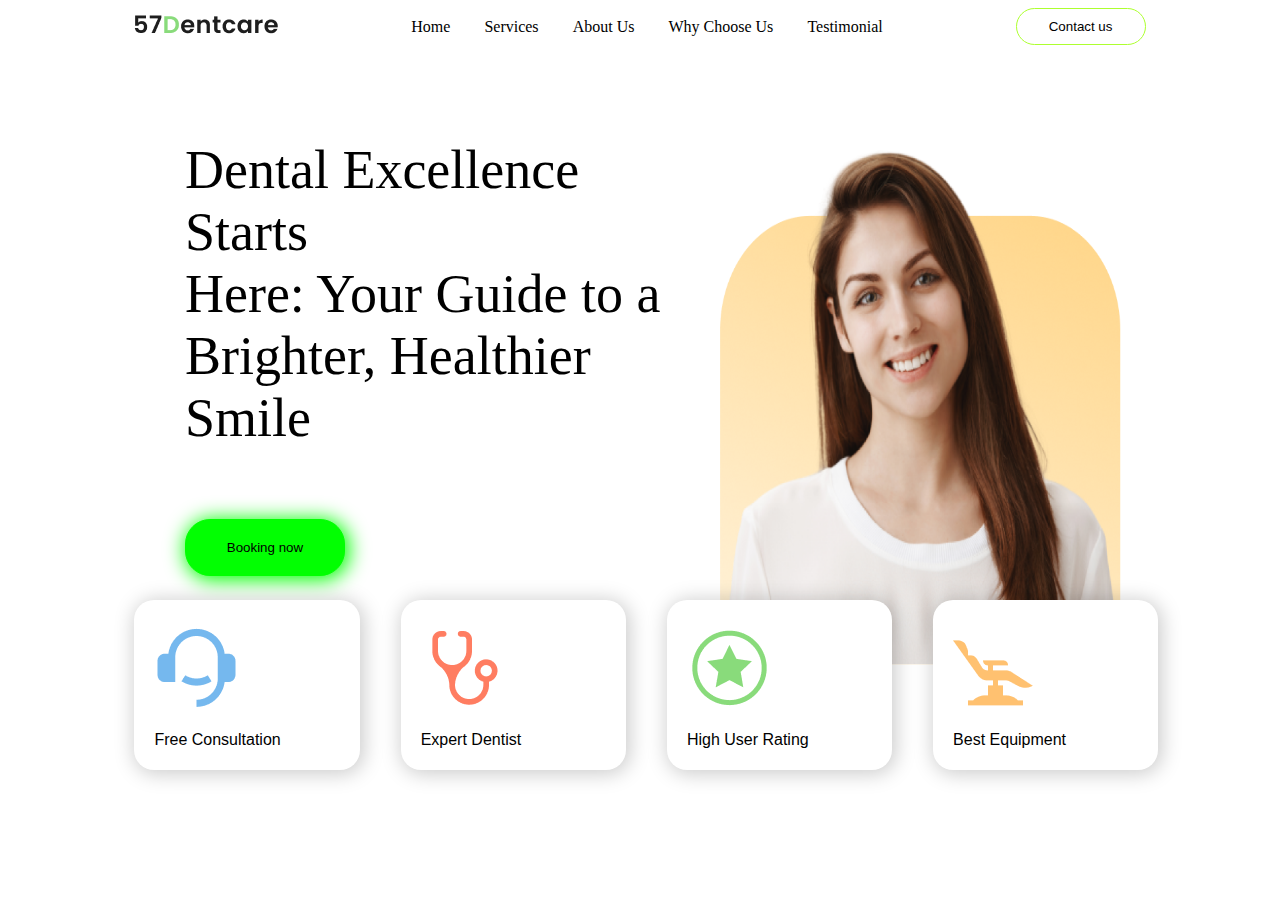
<file: october-exam-main/html-css/index.html>
<!DOCTYPE html>
<html lang="en">
<head>
    <meta charset="UTF-8">
    <meta name="viewport" content="width=device-width, initial-scale=1.0">
    <title>Document</title>
    <link rel="stylesheet" href="style.css">
</head>
<body>
    
    <header>
        <div class="head">
            <div class="logo">
                <img src="images/57Dentcare.png" alt="">
            </div>
            <div class="navigation">
                    <a href="">Home</a>
                    <a href="">Services</a>
                    <a href="">About Us</a>
                    <a href="">Why Choose Us</a>
                    <a href="">Testimonial</a>
            </div>
            <div >
                <button class="butt">Contact us</button>
            </div>
        </div>
        <div class="container">
            <div class="text">
                <p class="p">Dental Excellence Starts <br>Here: Your Guide to a <br>Brighter, Healthier <br>Smile </p>
                <button class="button_2">Booking now</button>
            </div>
            <div class="fon"></div></div>
        <div class="absalute">
            
            <div class="div">
                <img src="images/ri_customer-service-2-fill.png" alt="" class="div_img">
                <p class="div_p">Free Consultation</p>
            </div>
            <div class="div1">
                <img src="images/maki_doctor.png" alt="" class="div_img">
                <p class="div_p">Expert Dentist</p>
            </div>
            <div class="div2">
                <img src="images/flat-color-icons_rating.png" alt="" class="div_img">
                <p class="div_p">High User Rating</p>
            </div>
            <div class="div3">
                <img src="images/Vector.png" alt="" class="div3_img">
                <p class="div_p">Best Equipment</p>
            </div>
        </div>
        
    </header><br><br><br><br><br><br>

</body>
</html>
</file>
<file: october-exam-main/html-css/style.css>
header{
    width: 80%;
    margin: auto;
}
.head{
    display: flex;
    flex-direction: row;
    justify-content: space-between;
    align-items: center;
    

}

 .navigation {
   display: flex;
   flex-direction: row;
   justify-content: space-around;
   width: 50%;
}

.navigation a{
    color: black;
    text-decoration: none;
}
.butt{
    padding: 10px;
    width: 130px;
    border-radius: 20px;
    background: transparent;
    border: 1px solid greenyellow;
}

.container{
    margin-top: 20px;
    width: auto;
    height: 600px;
    display: flex;
    flex-direction: row;
    justify-content: space-between;
    margin-left: 5%;
}
.fon{
    width: 50%;
    height: 100%;
    background-image: url(images/Group\ 76.png);
    background-size: 90% 90%;
    background-position: bottom;
    background-repeat: no-repeat;
}
.text{
    font-size: 54px;
    margin-top: 20px;
}
.p{
    padding-right: 20px;
}
.button_2{
    padding: 20px;
    width: 160px;
    border: 1px solid rgb(2, 255, 2);
    border-radius: 25px;
    background-color: rgb(2, 255, 2);
    box-shadow: 2px 2px 20px 2px rgb(2, 255, 2);
}
.absalute{
    width: 80%;
    height: 200px;
    background-color: aqua;
    position: absolute;
    top: 600px;
    bottom: 0px;
    background: transparent;
    display: flex;
    flex-direction: row;
    justify-content: space-between;
}
.div{
    width: 22%;
    height: 170px;
    border-radius: 20px;
    background-color: white;
    box-shadow: 2px 2px 20px 2px rgba(0, 0, 0, 0.205);
    bottom: 0;
}
.div_img{
    margin-top: 25px;
    margin-left: 20px;
}

.div3_img{
    margin-top: 40px;
    margin-left: 20px;
    margin-bottom: 5px;
}

.div_p{
    margin-left: 20px;
    font-family:'Trebuchet MS', 'Lucida Sans Unicode', 'Lucida Grande', 'Lucida Sans', Arial, sans-serif;
}
.div1{
    width: 22%;
    height: 170px;
    border-radius: 20px;
    background-color: white;
    box-shadow: 2px 2px 20px 2px rgba(0, 0, 0, 0.205);
    bottom: 0;
}
.div2{
    width: 22%;
    height: 170px;
    border-radius: 20px;
    background-color: white;
    box-shadow: 2px 2px 20px 2px rgba(0, 0, 0, 0.205);
    bottom: 0;
}
.div3{
    width: 22%;
    height: 170px;
    border-radius: 20px;
    background-color: white;
    box-shadow: 2px 2px 20px 2px rgba(0, 0, 0, 0.205);
    bottom: 0;
}
</file>
